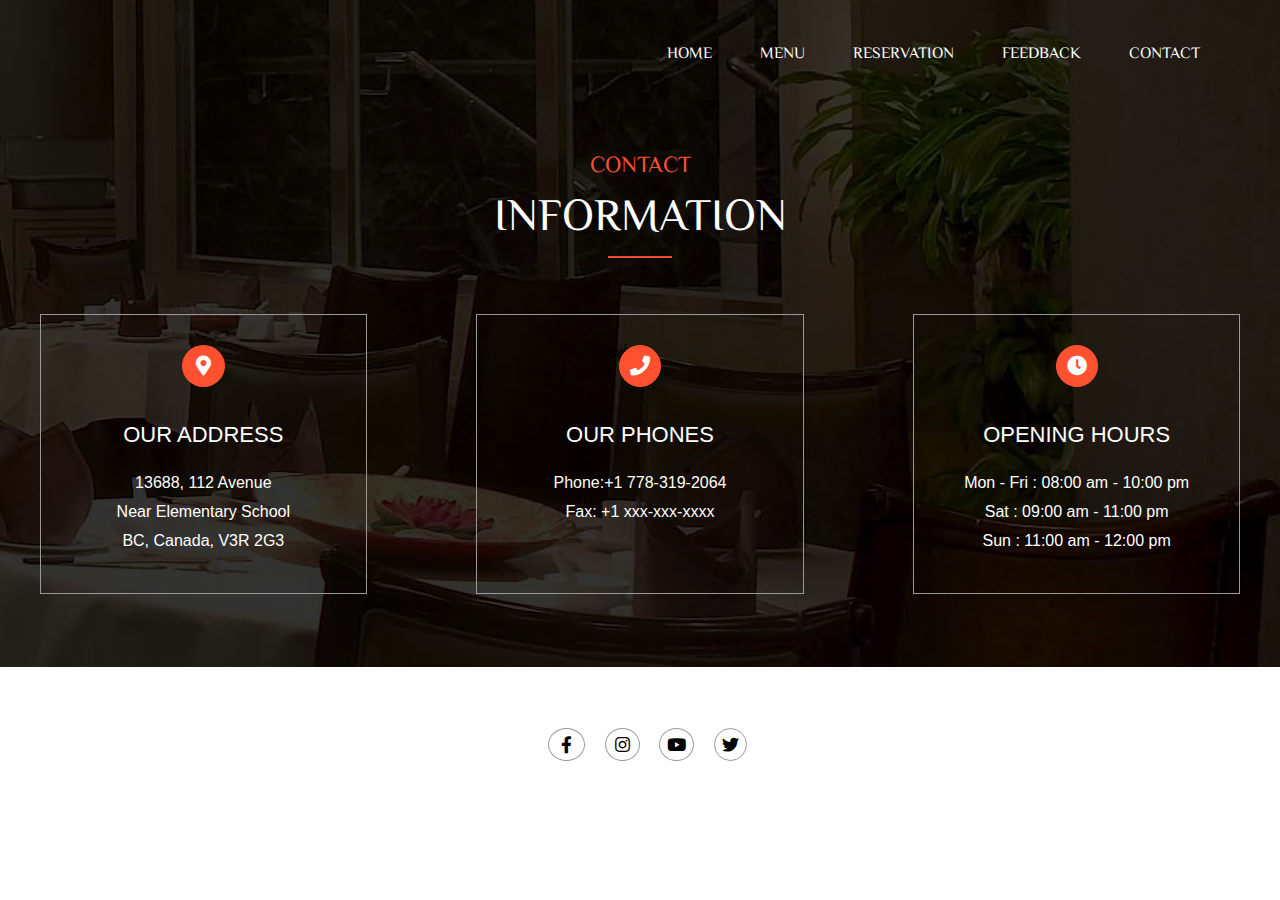
<file: contact.html>
<!DOCTYPE html>
<html>
<head>
	<meta charset="utf-8">
	<meta name="viewport" width="device-width, initial-scale=1.0">
	<title>The Authentic Punjabi Dhaba</title>
	<link rel="icon" href="img/favicon.png" type="image/x-icon"/>
	<link href="https://fonts.googleapis.com/css?family=ZCOOL+XiaoWei" rel="stylesheet">
	<link rel="stylesheet" href="https://use.fontawesome.com/releases/v5.6.1/css/all.css">
	<link rel="stylesheet" href="https://cdn.jsdelivr.net/npm/bootstrap@4.0.0/dist/css/bootstrap.min.css" integrity="sha384-Gn5384xqQ1aoWXA+058RXPxPg6fy4IWvTNh0E263XmFcJlSAwiGgFAW/dAiS6JXm" crossorigin="anonymous">
	<link rel="stylesheet" type="text/css" href="css/contact.css">
	<link rel="stylesheet" type="text/css" href="css/animate.css">
</head>
<body>
	<div class="container-fluid">
		<div class="col-md-12 contact">
			<nav>
				<div class="row">
					<div class="col-md-12 list">
						<ul>
							<li><a href="index.html">HOME</a></li>
							<li><a href="menu.html">MENU</a></li>
							<li><a href="reservation.html">RESERVATION</a></li>
							<li><a href="feedback.html">FEEDBACK</a></li>
							<li><a href="contact.html">CONTACT</a></li>
						</ul>
					</div>
				</div>
			</nav>
		 	<div class="main-part">
		 		<h3 class="text-center">CONTACT</h3>
			 	<h1 class="text-center">INFORMATION</h1>
			 	<hr>
			 	<div class="row">
			 		<div class="col-md-3 mx-auto text-center box1 wow animated fadeInUp">
			 			<i class="fas fa-map-marker-alt"></i>
			 			<h2>OUR ADDRESS</h2>
			 			<p>13688, 112 Avenue</p>
			 			<p>Near Elementary School</p>
			 			<p>BC, Canada, V3R 2G3</p>
			 		</div>
			 		<div class="col-md-3 mx-auto text-center box2 wow animated fadeInUp" style="animation-delay: 0.3s;">
			 			<i class="fas fa-phone"></i>
			 			<h2>OUR PHONES</h2>
			 			<p>Phone:+1 778-319-2064</p>
			 			<p>Fax: +1 xxx-xxx-xxxx</p>
			 		</div>
			 		<div class="col-md-3 mx-auto text-center box3 wow animated fadeInUp" style="animation-delay: 0.6s;">
			 			<i class="fas fa-clock"></i>
			 			<h2>OPENING HOURS</h2>
			 			<p>Mon - Fri : 08:00 am - 10:00 pm</p>
	    				<p>Sat : 09:00 am - 11:00 pm</p>
	    				<p>Sun : 11:00 am - 12:00 pm</p>
			 		</div>
			 	</div>
		 	</div>
		</div>
		<div class="col-md-12 footer">
    		<div class="row">
    			<div class="col-md-6 mx-auto text-center middle-part">
    				<a href="#"><i class="fab fa-facebook-f"></i></a>
    				<a href="#"><i class="fab fa-instagram"></i></a>
    				<a href="#"><i class="fab fa-youtube"></i></a>
    				<a href="#"><i class="fab fa-twitter"></i></a>
    			</div>
    		</div>
    	</div>
	</div>
</body>
</html>
</file>
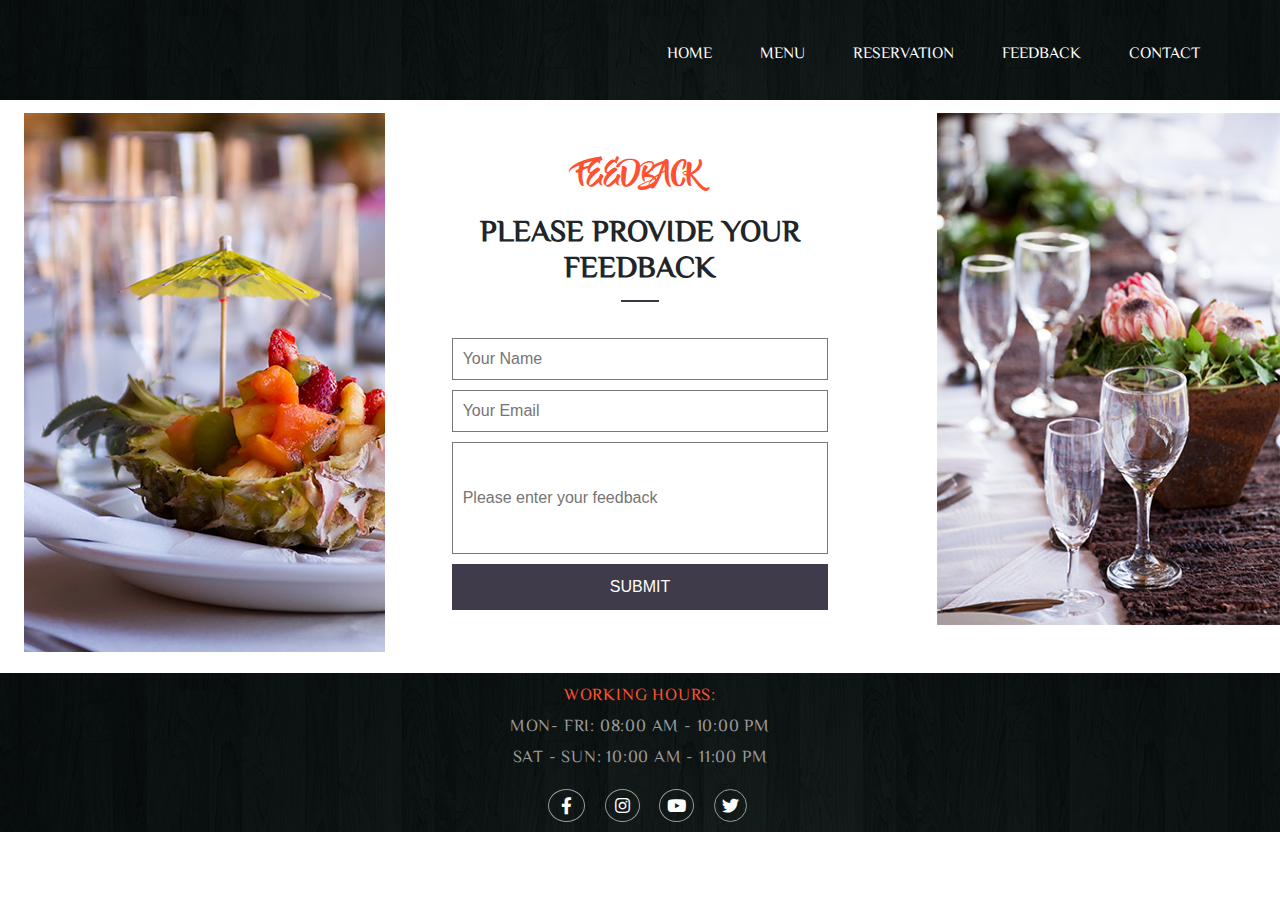
<file: feedback.html>
<!DOCTYPE html>
<html>

<head>
    <meta charset="utf-8">
    <meta name="viewport" width="device-width, initial-scale=1.0">
    <title>The Authentic Punjabi Dhaba</title>
    <link rel="icon" href="img/favicon.png" type="image/x-icon" />
    <link href="https://fonts.googleapis.com/css?family=ZCOOL+XiaoWei" rel="stylesheet">
    <link rel="stylesheet" href="https://use.fontawesome.com/releases/v5.6.1/css/all.css">
    <link rel="stylesheet" href="https://cdn.jsdelivr.net/npm/bootstrap@4.0.0/dist/css/bootstrap.min.css"
        integrity="sha384-Gn5384xqQ1aoWXA+058RXPxPg6fy4IWvTNh0E263XmFcJlSAwiGgFAW/dAiS6JXm" crossorigin="anonymous">
    <link rel="stylesheet" type="text/css" href="css/feedback.css">
    <link rel="stylesheet" type="text/css" href="css/animate.css">
</head>

<body>
    <div class="container-fluid">
    	<div class="col-md-12 feedbackwrapper">
            <nav>
				<div class="row">
					<div class="col-md-12 list">
						<ul>
							<li><a href="index.html">HOME</a></li>
							<li><a href="menu.html">MENU</a></li>
                            <li><a href="reservation.html">RESERVATION</a></li>
							<li><a href="feedback.html">FEEDBACK</a></li>
							<li><a href="contact.html">CONTACT</a></li>
						</ul>
					</div>
				</div>
			</nav>
    		<div class="row feedback">
    			<div class="col-md-4 img-left wow animated fadeInLeft">
    				<img src="img/r_left.jpg" alt="img" class="img-fluid">
    			</div>
    			<div class="col-md-4 booking text-center">
    				<h3>FEEDBACK</h3>
    				<h2>Please provide your FeedBack</h2>
    				<hr class="hr9">
    				<form method="POST" action="" role="form">
    					<input type="text" id="name" placeholder="Your Name">
    					<input type="email" id="email" placeholder="Your Email">
    					<input type="text" id="feedbackbox" placeholder="Please enter your feedback">
    					<button class="btn btn-danger">SUBMIT</button>
    				</form>
    			</div>
    			<div class="col-md-4 img-right wow animated fadeInRight">
    				<img src="img/r_right.jpg" alt="img" class="img-fluid">
    			</div>
    		</div>
    	</div>
        <div class="col-md-12 footer">
            <div class="row">
                <div class="col-md-6 mx-auto text-center upper-part">
                    <p class="change-color boxes">WORKING HOURS:</p>
                    <p>MON- FRI: 08:00 AM - 10:00 PM</p>
                    <p>SAT - SUN: 10:00 AM - 11:00 PM</p>
                </div>
            </div>
            <div class="row">
                <div class="col-md-6 mx-auto text-center middle-part">
                    <a href="#"><i class="fab fa-facebook-f"></i></a>
                    <a href="#"><i class="fab fa-instagram"></i></a>
                    <a href="#"><i class="fab fa-youtube"></i></a>
                    <a href="#"><i class="fab fa-twitter"></i></a>
                </div>
            </div>
        </div>
    </div>
</body>

</html>
</file>
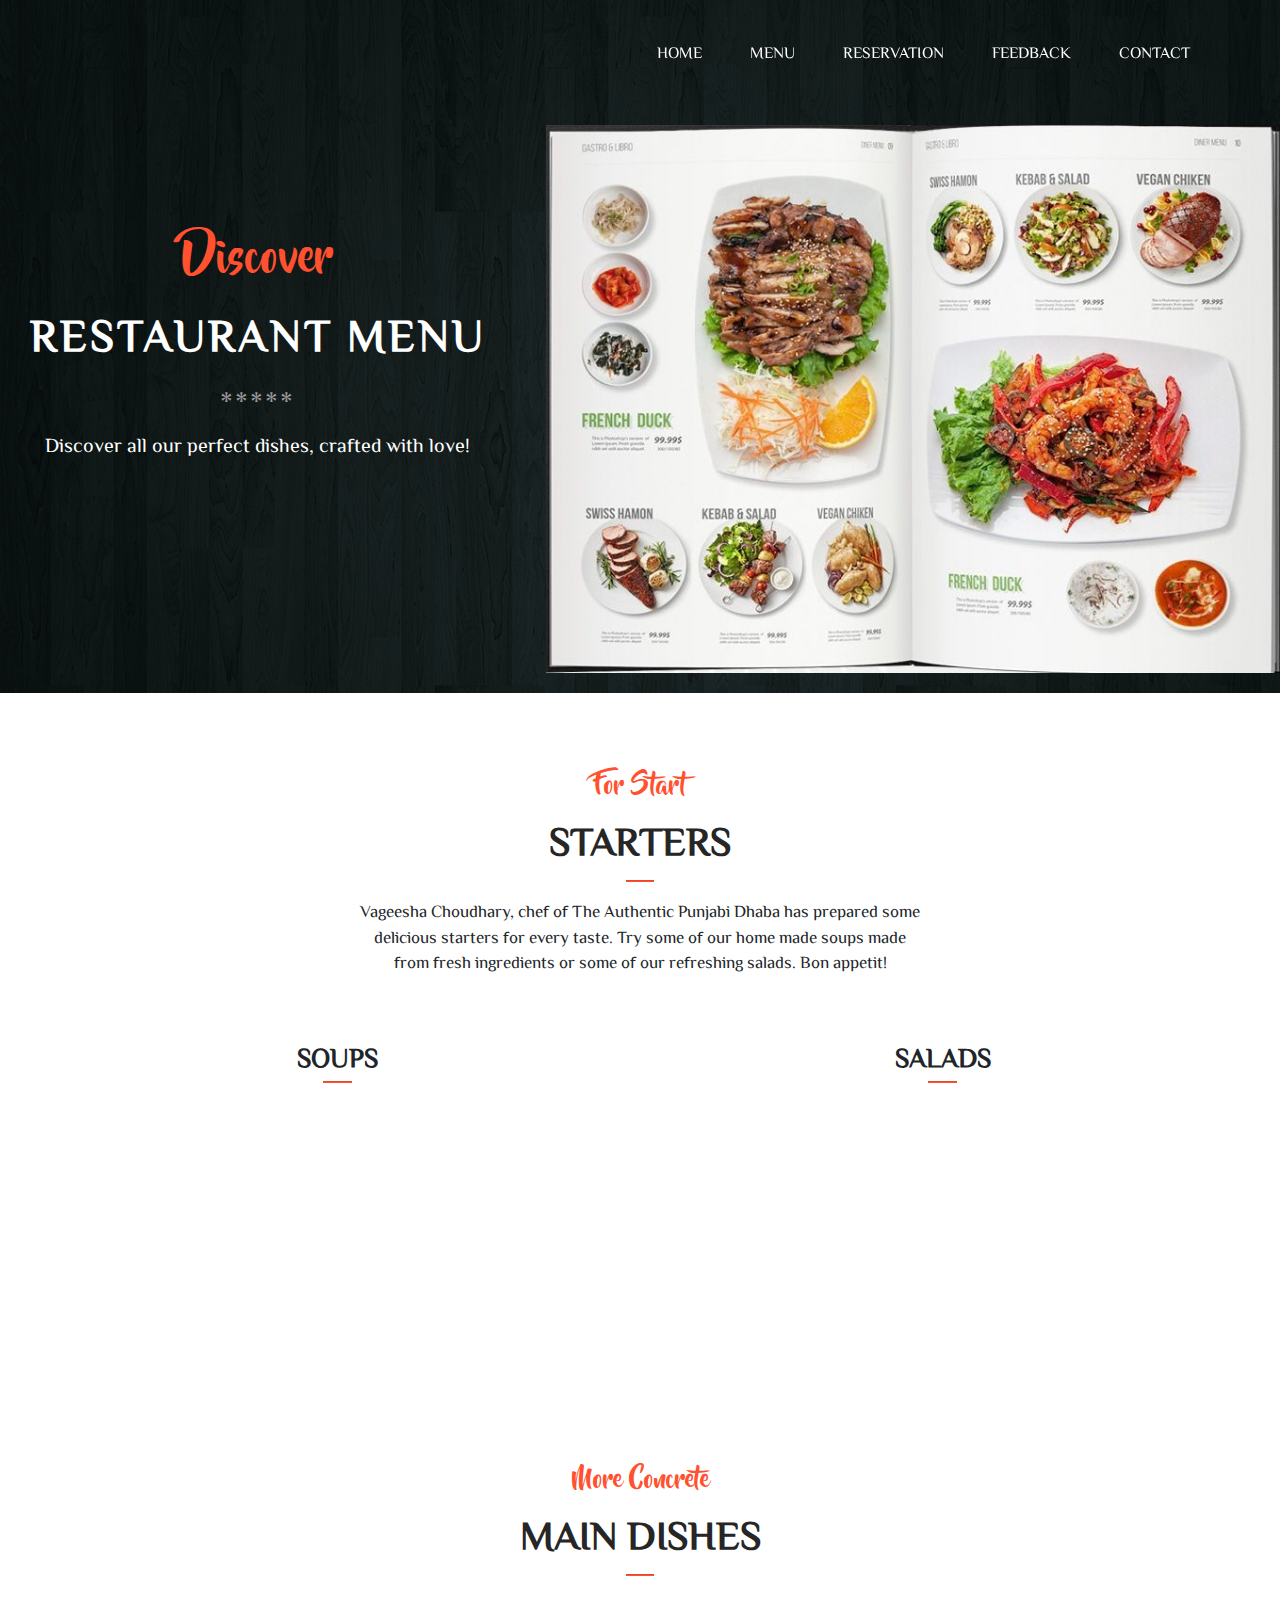
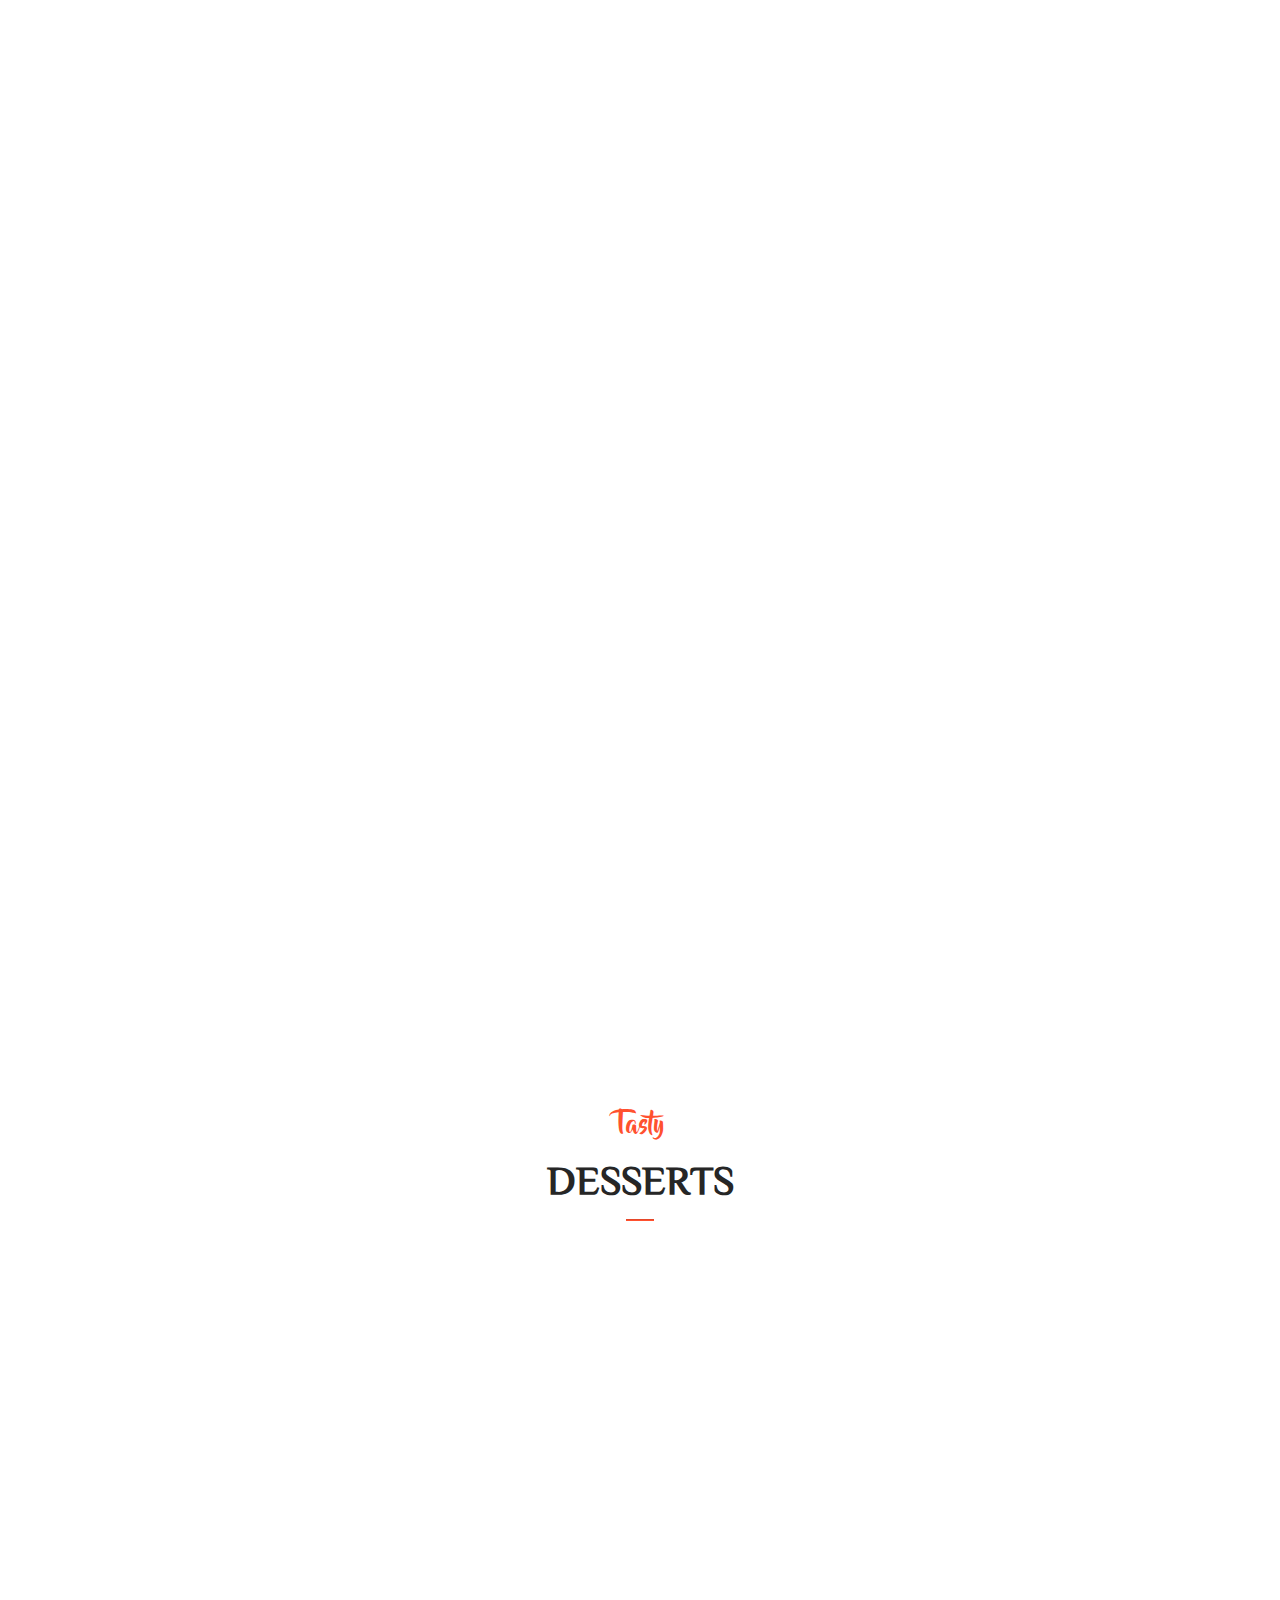
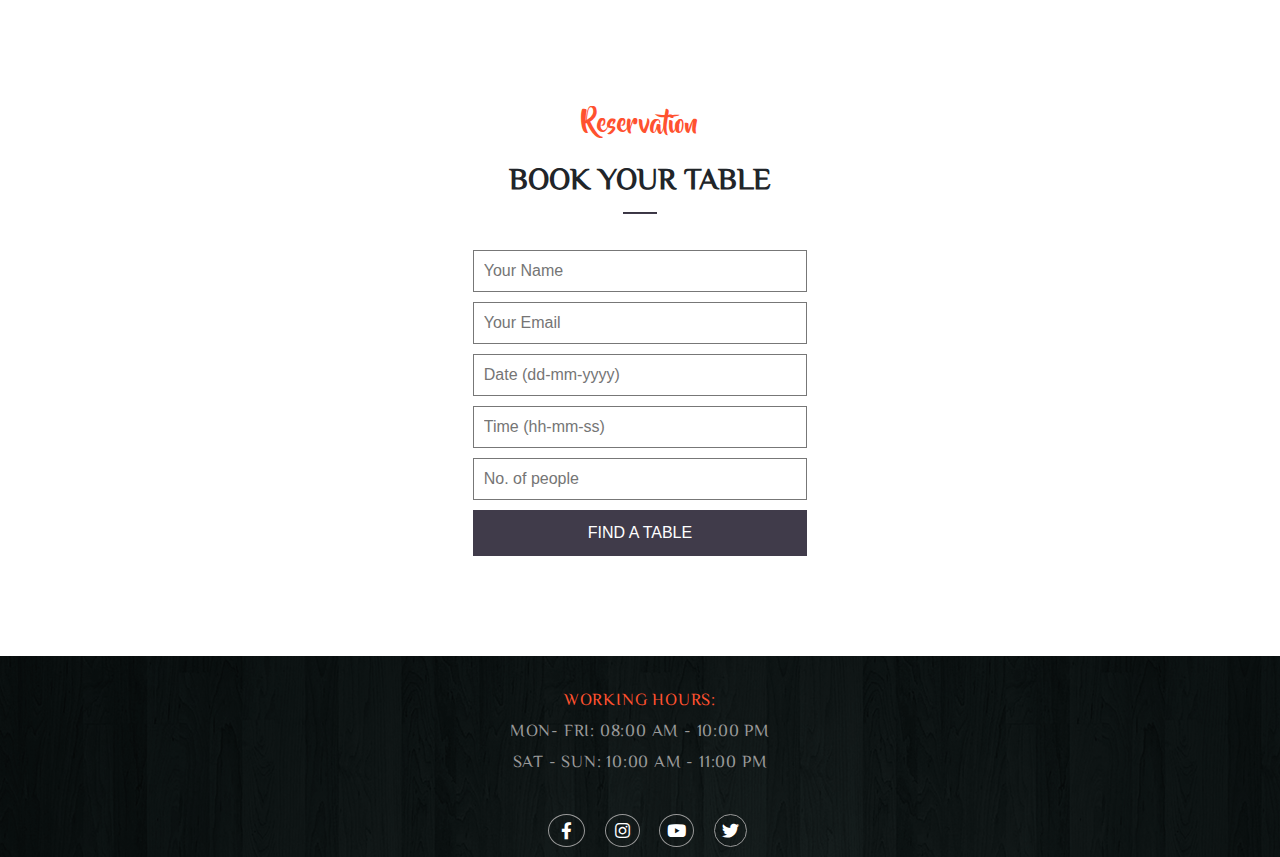
<file: menu.html>
<!DOCTYPE html>
<html>
<head>
	<meta charset="utf-8">
	<meta name="viewport" width="device-width, initial-scale=1.0">
	<title>The Authentic Punjabi Dhaba</title>
	<link rel="icon" href="img/favicon.png" type="image/x-icon"/>
	<link href="https://fonts.googleapis.com/css?family=ZCOOL+XiaoWei" rel="stylesheet">
	<link rel="stylesheet" href="https://use.fontawesome.com/releases/v5.6.1/css/all.css">
	<link rel="stylesheet" href="https://cdn.jsdelivr.net/npm/bootstrap@4.0.0/dist/css/bootstrap.min.css" integrity="sha384-Gn5384xqQ1aoWXA+058RXPxPg6fy4IWvTNh0E263XmFcJlSAwiGgFAW/dAiS6JXm" crossorigin="anonymous">
	<link rel="stylesheet" type="text/css" href="css/menu.css">
	<link rel="stylesheet" type="text/css" href="css/animate.css">
</head>
<body>
	<div class="container-fluid">
		<div class="col-md-12 background">
			<nav class="fixed-top">
				<div class="row">
					<div class="col-md-12 list">
						<ul>
							<li><a href="index.html">HOME</a></li>
							<li><a href="menu.html">MENU</a></li>
							<li><a href="reservation.html">RESERVATION</a></li>
							<li><a href="feedback.html">FEEDBACK</a></li>
							<li><a href="contact.html">CONTACT</a></li>
						</ul>
					</div>
				</div>
			</nav>
			<div class="row upper-part">
				<div class="col-md-5 text-center text-part">
					<h3>Discover</h3>
					<h1>Restaurant Menu</h1>
					<p class="star">*****</p>
					<p>Discover all our perfect dishes, crafted with love! </p>
				</div>
				<div class="col-md-7 wow animated fadeInRight img-part">
					<img src="img/menu-background1.jpg" alt="img" class="img-fluid" style="width: 100%; min-height: 100%;">
				</div>
			</div>
		</div>

		<div class="col-md-12 menu text-center">
			<div class="starter">
				<div class="col-md-6 mx-auto">
					<h3>For Start</h3>
					<h1>Starters</h1>
					<hr class="hr1">
					<p>
						Vageesha Choudhary, chef of The Authentic Punjabi Dhaba has prepared some delicious starters for every taste. Try some of our home made soups made from fresh ingredients or some of our refreshing salads. Bon appetit!
					</p>
				</div>

				<div class="row">
					<div class="col-md-6 soups">
						<h2>SOUPS</h2>
						<hr class="hr2">
						<div class="row">
							<div class="col-md-5 mx-auto soup-1 wow animated fadeInUp">
								<div class="soup-text">
									<h4>$ 15.00</h4>
									<h3>Tomato Soup</h3>
									<p>
										Tomatos, onion, carrot, celery, olive oil, tomato puree, sugar, vegetable soup
									</p>
								</div>
							</div>
							<div class="col-md-5 mx-auto soup-2 wow animated fadeInUp" style="animation-delay: 0.3s;">
								<div class="soup-text">
									<h4>$ 25.00</h4>
									<h3>Mushroom Soup</h3>
									<p>
										Mushrooms, olive oil, garlic, onion, sea salt, black pepper, persley, cheese
									</p>
								</div>
							</div>
						</div>
					</div>
					<div class="col-md-6 salads">
						<h2>SALADS</h2>
						<hr class="hr3">
						<div class="row">
							<div class="col-md-5 mx-auto salad-1 wow animated fadeInUp" style="animation-delay: 0.6s;">
								<div class="salad-text">
									<h4>$ 7.00</h4>
									<h3>Cracking cobb salad</h3>
									<p>
										Chicken thighs, pepper, olive oil, salt, pancetta, avocado, tomato, cheese, buttermilk
									</p>
								</div>
							</div>
							<div class="col-md-5 mx-auto salad-2 wow animated fadeInUp" style="animation-delay: 0.9s;">
								<div class="salad-text">
									<h4>$ 9.00</h4>
									<h3>Waldorf Salad</h3>
									<p>
										Grapes, lemon, olive oil, sea salt, black pepper, walnuts, yoghurt, celery
									</p>
								</div>
							</div>
						</div>
					</div>
				</div>
			</div>

			<div class="main-dish">
				<div class="col-md-6 mx-auto">
					<h3>More Concrete</h3>
					<h1>Main Dishes</h1>
					<hr class="hr4">
				</div>

				<div class="row">
					<div class="col-md-4 mx-auto box-1 wow animated fadeInUp">
						<div class="box-1-text">
							<h4>$ 20.00</h4>
							<h3>Grilled Chicken Kababs</h3>
							<p>
								Skinless chicken breast, black pepper, red pepper, passata, ginger, garlic
							</p>
						</div>
					</div>
					<div class="col-md-4 mx-auto box-2 wow animated fadeInUp" style="animation-delay: 0.3s;">
						<div class="box-2-text">
							<h4>$ 22.00</h4>
							<h3>Barbaque Beef</h3>
							<p>
								Short ribs, olive oil, caraway seeds, yoghurt, carrots, onions, white cabbage
							</p>
						</div>
					</div>
					<div class="col-md-4 mx-auto box-3 wow animated fadeInUp" style="animation-delay: 0.6s;">
						<div class="box-3-text">
							<h4>$ 25.00</h4>
							<h3>Southern Fried Chicken</h3>
							<p>
								Chicken thighs, chicken drumsticks, potatoes, ayenne pepper
							</p>
						</div>
					</div>
					<div class="col-md-4 mx-auto box-3 wow animated fadeInUp">
						<div class="box-3-text">
							<h4>$ 22.00</h4>
							<h3>Southern Fried Chicken</h3>
							<p>
								Chicken thighs, chicken drumsticks, potatoes, ayenne pepper
							</p>
						</div>
					</div>
					<div class="col-md-4 mx-auto box-1 wow animated fadeInUp" style="animation-delay: 0.3s;">
						<div class="box-1-text">
							<h4>$ 26.00</h4>
							<h3>Grilled Chicken Kababs</h3>
							<p>
								Skinless chicken breast, black pepper, red pepper, passata, ginger, garlic
							</p>
						</div>
					</div>
					<div class="col-md-4 mx-auto box-2 wow animated fadeInUp" style="animation-delay: 0.6s;">
						<div class="box-2-text">
							<h4>$ 30.00</h4>
							<h3>Barbaque Beef</h3>
							<p>
								Short ribs, olive oil, caraway seeds, yoghurt, carrots, onions, white cabbage
							</p>
						</div>
					</div>
				</div>
			</div>

			<div class="col-md-9 mx-auto dessert-top wow animated fadeIn">
				<img src="img/dessert-top.png" alt="img" class="img-fluid">
			</div>

			<div class="desserts">
				<div class="col-md-6 mx-auto">
					<h3>Tasty</h3>
					<h1>Desserts</h1>
					<hr class="hr5">
				</div>
				<div class="row">
					<div class="col-md-4 mx-auto dessert-1 wow animated fadeInUp">
						<div class="dessert-1-text">
							<h4>$ 18.00</h4>
							<h3>Tangerine and Vanilla Cup</h3>
							<p>
								Tangerine, vanilla sticks, milk, brown sugar, double cream
							</p>
						</div>
					</div>
					<div class="col-md-4 mx-auto dessert-2 wow animated fadeInUp" style="animation-delay: 0.3s;">
						<div class="dessert-2-text">
							<h4>$ 45.00</h4>
							<h3>Panna Cotta</h3>
							<p>
								Milk, powdered gelatin, whipping cream, honey, sugar, salt, fresh berries
							</p>
						</div>
					</div>
					<div class="col-md-4 mx-auto dessert-3 wow animated fadeInUp" style="animation-delay: 0.6s;">
						<div class="dessert-3-text">
							<h4>$ 8.00</h4>
							<h3>Delicy Rasgullah</h3>
							<p>
								Strawberry, golden syrup, brown sugar, cream cheese, cinnamon
							</p>
						</div>
					</div>
				</div>
			</div>
		</div>

		<div class="col-md-11 mx-auto reservation">
    		<div class="row">
    			<div class="col-md-4 img-left wow animated fadeInLeft">
    				<img src="img/r_left.jpg" alt="img" class="img-fluid">
    			</div>
    			<div class="col-md-4 booking text-center">
    				<h3>Reservation</h3>
    				<h2>Book your table</h2>
    				<hr class="hr9">
    				<form method="POST" action="" role="form">
    					<input type="text" name="name" placeholder="Your Name">
    					<input type="email" name="email" placeholder="Your Email">
    					<input type="text" name="date" placeholder="Date (dd-mm-yyyy)">
    					<input type="text" name="time" placeholder="Time (hh-mm-ss)">
    					<input type="number" name="people" placeholder="No. of people">
    					<button class="btn btn-danger">FIND A TABLE</button>
    				</form>
    			</div>
    			<div class="col-md-4 img-right wow animated fadeInRight">
    				<img src="img/r_right.jpg" alt="img" class="img-fluid">
    			</div>
    		</div>
    	</div>

    	<div class="col-md-12 footer">
    		<div class="row">
    			<div class="col-md-6 mx-auto text-center upper-part">
    				<p class="change-color">WORKING HOURS:</p>
    				<p>MON- FRI: 08:00 AM - 10:00 PM</p>
    				<p>SAT - SUN: 10:00 AM - 11:00 PM</p>
    			</div>
    		</div>
    		<div class="row">
    			<div class="col-md-6 mx-auto text-center middle-part">
    				<a href="#"><i class="fab fa-facebook-f"></i></a>
    				<a href="#"><i class="fab fa-instagram"></i></a>
    				<a href="#"><i class="fab fa-youtube"></i></a>
    				<a href="#"><i class="fab fa-twitter"></i></a>
    			</div>
    		</div>
    	</div>
	</div>

	<script src="https://code.jquery.com/jquery-3.3.1.min.js"></script>
	<script src="js/wow.min.js" type="text/javascript"></script>
	<script type="text/javascript">
	 	new WOW().init();
	</script>
	<script type="text/javascript">
		$(window).on('scroll', function(){
			if($(window).scrollTop()){
				$('nav').addClass('black');
			}
			else{
				$('nav').removeClass('black');
			}
		})
	</script>
</body>
</html>
</file>
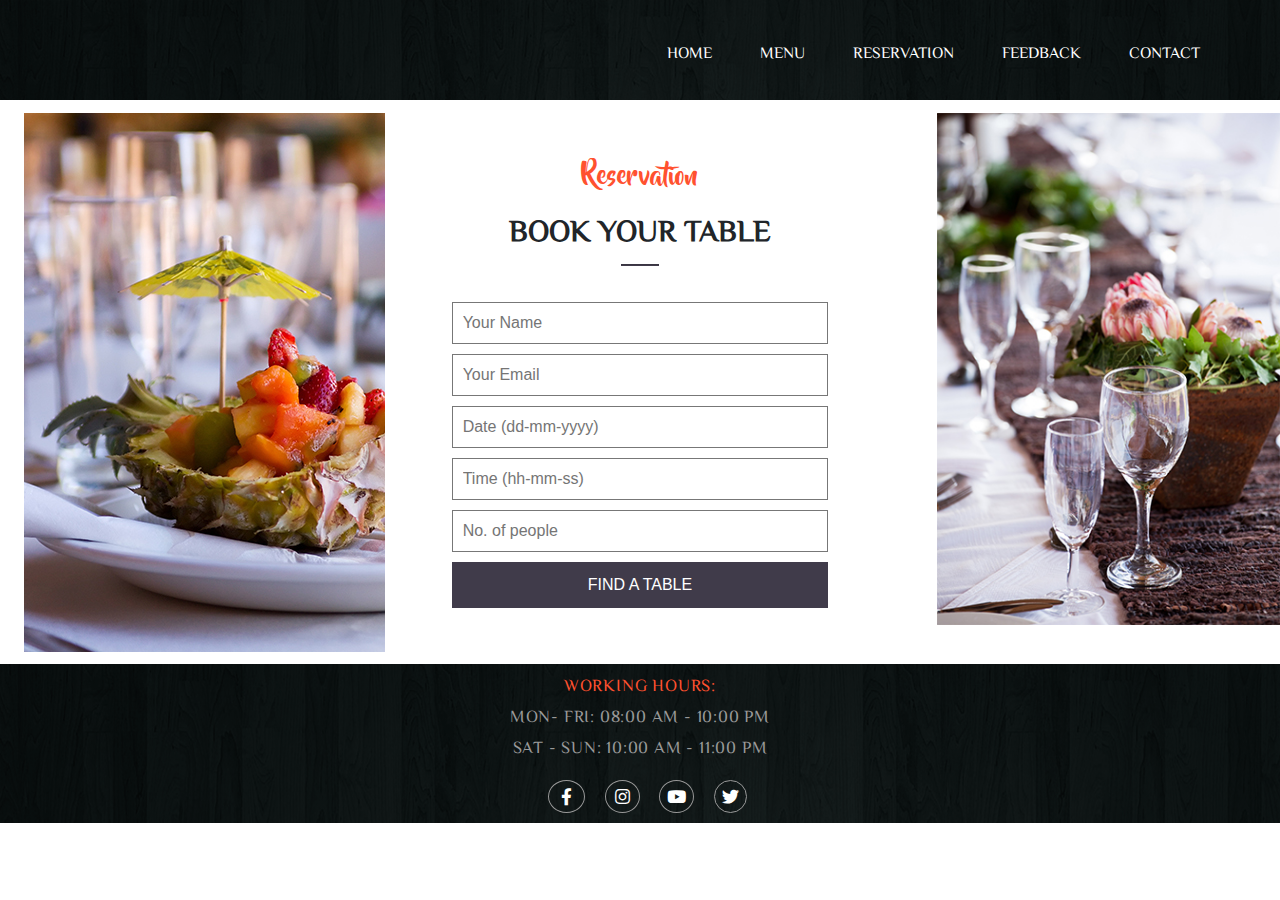
<file: reservation.html>
<!DOCTYPE html>
<html>

<head>
    <meta charset="utf-8">
    <meta name="viewport" width="device-width, initial-scale=1.0">
    <title>The Authentic Punjabi Dhaba</title>
    <link rel="icon" href="img/favicon.png" type="image/x-icon" />
    <link href="https://fonts.googleapis.com/css?family=ZCOOL+XiaoWei" rel="stylesheet">
    <link rel="stylesheet" href="https://use.fontawesome.com/releases/v5.6.1/css/all.css">
    <link rel="stylesheet" href="https://cdn.jsdelivr.net/npm/bootstrap@4.0.0/dist/css/bootstrap.min.css"
        integrity="sha384-Gn5384xqQ1aoWXA+058RXPxPg6fy4IWvTNh0E263XmFcJlSAwiGgFAW/dAiS6JXm" crossorigin="anonymous">
    <link rel="stylesheet" type="text/css" href="css/reservation.css">
    <link rel="stylesheet" type="text/css" href="css/animate.css">
</head>

<body>
    <div class="container-fluid">
    	<div class="col-md-12 reservationwrapper">
            <nav>
				<div class="row">
					<div class="col-md-12 list">
						<ul>
							<li><a href="index.html">HOME</a></li>
							<li><a href="menu.html">MENU</a></li>
                            <li><a href="reservation.html">RESERVATION</a></li>
							<li><a href="feedback.html">FEEDBACK</a></li>
							<li><a href="contact.html">CONTACT</a></li>
						</ul>
					</div>
				</div>
			</nav>
    		<div class="row reservation">
    			<div class="col-md-4 img-left wow animated fadeInLeft">
    				<img src="img/r_left.jpg" alt="img" class="img-fluid">
    			</div>
    			<div class="col-md-4 booking text-center">
    				<h3>Reservation</h3>
    				<h2>Book your table</h2>
    				<hr class="hr9">
    				<form method="POST" action="" role="form">
    					<input type="text" id="name" placeholder="Your Name">
    					<input type="email" id="email" placeholder="Your Email">
    					<input type="text" name="date" placeholder="Date (dd-mm-yyyy)">
    					<input type="text" name="time" placeholder="Time (hh-mm-ss)">
    					<input type="number" name="people" placeholder="No. of people">
    					<button class="btn btn-danger">FIND A TABLE</button>
    				</form>
    			</div>
    			<div class="col-md-4 img-right wow animated fadeInRight">
    				<img src="img/r_right.jpg" alt="img" class="img-fluid">
    			</div>
    		</div>
    	</div>
        <div class="col-md-12 footer">
            <div class="row">
                <div class="col-md-6 mx-auto text-center upper-part">
                    <p class="change-color boxes">WORKING HOURS:</p>
                    <p>MON- FRI: 08:00 AM - 10:00 PM</p>
                    <p>SAT - SUN: 10:00 AM - 11:00 PM</p>
                </div>
            </div>
            <div class="row">
                <div class="col-md-6 mx-auto text-center middle-part">
                    <a href="#"><i class="fab fa-facebook-f"></i></a>
                    <a href="#"><i class="fab fa-instagram"></i></a>
                    <a href="#"><i class="fab fa-youtube"></i></a>
                    <a href="#"><i class="fab fa-twitter"></i></a>
                </div>
            </div>
        </div>
    </div>
</body>

</html>
</file>
<file: css/contact.css>
* {
	box-sizing: border-box;
}

body,
html {
	margin: 0;
	padding: 0;
	overflow-x: hidden !important;
}

@font-face {
	font-family: 'Beyond';
	src: url('../fonts/beyond_the_mountains.otf') format('truetype'),
		url('../fonts/beyond_the_mountains.ttf') format('opentype');
}

.container-fluid {
	padding: 0;
}

.contact {
	width: 100%;
	height: auto;
	color: #fff;
	background: linear-gradient(rgba(0, 0, 0, 0.8), rgba(0, 0, 0, 0.8)), url(../img/slider2.jpg) 100%;
	background-attachment: fixed;
	padding: 0;
}

nav {
	width: 100%;
	height: 100px;
	font-family: 'ZCOOL XiaoWei', Arial, sans-serif;
}

nav .brand img {
	width: 190px;
	padding-left: 50px;
}

nav .list ul {
	list-style: none;
	float: right;
}

nav .list ul li {
	display: inline-block;
	padding: 40px 0 0 40px;
}

nav .list ul li:nth-child(5) {
	padding-right: 80px;
}

nav .list ul li a {
	color: #fff;
	text-decoration: none;
	transition: 0.4s;
	padding-left: 4px;
}

nav .list ul li a:hover {
	color: #ff512f;
	border-left: 2px solid #ff512f;
}

.contact h3 {
	font-size: 23px;
	font-family: 'ZCOOL XiaoWei', Arial, sans-serif;
	color: #ff512f;
	padding-top: 50px;
}

.contact h1 {
	font-size: 45px;
	font-family: 'ZCOOL XiaoWei', Arial, sans-serif;
	color: #fff;
}

.contact hr {
	width: 5%;
	height: 1px;
	background-color: #ff512f;
}

.box1,
.box2,
.box3 {
	border: 1px solid #999;
	padding: 30px 40px;
	margin-top: 40px;
	transition: 0.5s;
	margin-bottom: 73px;
}

.box1 i,
.box2 i,
.box3 i {
	font-size: 20px;
	border: 1px solid #ff512f;
	border-radius: 50%;
	padding: 10px;
	background-color: #ff512f;
	transition: 0.5s;
}

.box1 i {
	padding: 10px 13px;
}

.box1 h2,
.box2 h2,
.box3 h2 {
	font-size: 22px;
	padding-top: 35px;
	transition: 0.5s;
}

.box1 p,
.box2 p,
.box3 p {
	font-size: 16px;
	line-height: 13px;
}

.box1 p:nth-child(3),
.box2 p:nth-child(3),
.box3 p:nth-child(3) {
	padding-top: 20px;
}

.box1:hover,
.box2:hover,
.box3:hover {
	border-color: #ff512f;
}

.box1:hover>.fas,
.box2:hover>.fas,
.box3:hover>.fas {
	border-color: #fff;
	background-color: #fff;
	color: #ff512f;
}

.box1:hover>h2,
.box2:hover>h2,
.box3:hover>h2 {
	color: #ff512f;
}
.footer {
	padding-top: 4%;
}

.footer .upper-part img {
	width: 250px;
}

.footer .upper-part p {
	font-size: 17px;
	font-weight: 500;
	line-height: 15px;
	letter-spacing: 0.8px;
	font-family: 'ZCOOL XiaoWei', sans-serif;
}

.footer .upper-part p.change-color {
	color: #ff512f;
}

.footer .middle-part {
	padding: 10px 0;
}

.footer .middle-part a i {
	font-size: 17px;
	border: 1px solid #999;
	padding: 7px;
	border-radius: 50%;
	margin-left: 15px;
	color: black;
	transition: 0.3s;
}

.footer .middle-part .fa-facebook-f {
	padding: 7px 12px;
}

.footer .middle-part .fa-instagram {
	padding: 7px 9px;
}

.footer .middle-part a i:hover {
	color: #ff512f;
	border-color: #ff512f;
}

.footer .hr10 {
	width: 100%;
	height: 0.4px;
	background-color: #999;
}

.footer .copyright p {
	font-size: 16px;
	padding: 10px 15px;
}

.footer .bottom-list ul {
	list-style: none;
	padding: 10px 15px;
	float: right;
}

.footer .bottom-list ul li {
	display: inline-block;
	padding-left: 25px;
}

.footer .bottom-list ul li:nth-child(5) {
	padding-right: 50px;
}

.footer .bottom-list ul li a {
	color: #999;
	text-transform: uppercase;
	text-decoration: none;
	transition: 0.5s;
}

.footer .bottom-list ul li a:hover {
	color: #ff512f;
}
</file>
<file: css/feedback.css>
* {
	box-sizing: border-box;
}

body,
html {
	margin: 0;
	padding: 0;
	overflow-x: hidden !important;
}

@font-face {
	font-family: 'Beyond';
	src: url('../fonts/beyond_the_mountains.otf') format('truetype'),
		url('../fonts/beyond_the_mountains.ttf') format('opentype');
}

.container-fluid {
	padding: 0;
}

nav {
	width: 100%;
	height: 100px;
	font-family: 'ZCOOL XiaoWei', Arial, sans-serif;
    background: linear-gradient(rgba(0, 0, 0, 0.6), rgba(0, 0, 0, 0.6)), url(../img/background.jpg);
	color: #999;
}

nav .brand img {
	width: 190px;
	padding-left: 50px;
}

nav .list ul {
	list-style: none;
	float: right;
}

nav .list ul li {
	display: inline-block;
	padding: 40px 0 0 40px;
}

nav .list ul li:nth-child(5) {
	padding-right: 80px;
}

nav .list ul li a {
	color: #fff;
	text-decoration: none;
	transition: 0.4s;
	padding-left: 4px;
}

nav .list ul li a:hover {
	color: #ff512f;
	border-left: 2px solid #ff512f;
}

.feedbackwrapper {
	padding: 0px;
}

.feedback {
    padding-top: 1%;
}

.booking {
	padding: 50px 30px;
}

.booking h3 {
	font-size: 26px;
	font-family: 'Beyond', sans-serif;
	color: #ff512f;
}

.booking h2 {
	font-size: 30px;
	font-weight: 600;
	padding-top: 10px;
	font-family: 'ZCOOL XiaoWei', sans-serif;
	text-transform: uppercase;
}

.booking .hr9 {
	width: 10%;
	height: 1px;
	background-color: #403b4a;
}

.booking input {
	width: 100%;
	padding: 8px 10px;
	margin-bottom: 10px;
	border: 1px solid #777;
	outline: none;
}

.booking input:nth-child(1) {
	margin-top: 20px;
}

.booking input::placeholder {
	font-size: 16px;
	font-family: 'Montserrat-UltraLight', sans-serif;
}

.booking button {
	width: 100%;
	background-color: #403b4a !important;
	border-color: #403b4a !important;
	padding: 10px 0;
	border-radius: 0;
	transition: 0.5s;
}

.booking button:hover {
	cursor: pointer;
	background-color: #ff512f !important;
	border-color: #ff512f !important;
}

.img-right {
    padding-left: 6%;

}

.img-left {
    padding-left: 3%;

}

.footer {
	background: linear-gradient(rgba(0, 0, 0, 0.6), rgba(0, 0, 0, 0.6)), url(../img/background.jpg);
	color: #999;
    padding-top: 1%;
    margin-top: 1%;
}

.footer .upper-part img {
	width: 250px;
}

.footer .upper-part p {
	font-size: 17px;
	font-weight: 500;
	line-height: 15px;
	letter-spacing: 0.8px;
	font-family: 'ZCOOL XiaoWei', sans-serif;
}

.footer .upper-part p.change-color {
	color: #ff512f;
}

.footer .middle-part {
	padding: 10px 0;
}

.footer .middle-part a i {
	font-size: 17px;
	border: 1px solid #999;
	padding: 7px;
	border-radius: 50%;
	margin-left: 15px;
	color: #fff;
	transition: 0.3s;
}

.footer .middle-part .fa-facebook-f {
	padding: 7px 12px;
}

.footer .middle-part .fa-instagram {
	padding: 7px 9px;
}

.footer .middle-part a i:hover {
	color: #ff512f;
	border-color: #ff512f;
}

.footer .hr10 {
	width: 100%;
	height: 0.4px;
	background-color: #999;
}

.footer .copyright p {
	font-size: 16px;
	padding: 10px 15px;
}

.footer .bottom-list ul {
	list-style: none;
	padding: 10px 15px;
	float: right;
}

.footer .bottom-list ul li {
	display: inline-block;
	padding-left: 25px;
}

.footer .bottom-list ul li:nth-child(5) {
	padding-right: 50px;
}

.footer .bottom-list ul li a {
	color: #999;
	text-transform: uppercase;
	text-decoration: none;
	transition: 0.5s;
}

.footer .bottom-list ul li a:hover {
	color: #ff512f;
}

#feedbackbox {
    height: 7em;
}
</file>
<file: css/menu.css>
* {
	box-sizing: border-box;
}

body,
html {
	margin: 0;
	padding: 0;
	overflow-x: hidden !important;
}

@font-face {
	font-family: 'Beyond';
	src: url('../fonts/beyond_the_mountains.otf') format('truetype'),
		url('../fonts/beyond_the_mountains.ttf') format('opentype');
}

.container-fluid {
	padding: 0;
}

.background {
	width: 100%;
	height: auto;
	background: linear-gradient(rgba(0, 0, 0, 0.5), rgba(0, 0, 0, 0.5)), url(../img/background.jpg);
	background-attachment: fixed;
	padding: 0;
}

nav {
	width: 100%;
	height: auto;
	font-family: 'ZCOOL XiaoWei', Arial, sans-serif;
}

nav .brand img {
	width: 190px;
	padding-left: 50px;
	transition: 0.5s;
}

nav .list ul {
	list-style: none;
	float: right;
}

nav .list ul li {
	display: inline-block;
	padding: 40px 0 0 40px;
	transition: 0.5s;
}

nav .list ul li:nth-child(5) {
	padding-right: 90px;
}

nav .list ul li a {
	color: #fff;
	text-decoration: none;
	transition: 0.4s;
	padding-left: 4px;
}

nav .list ul li a:hover {
	color: #ff512f;
	border-left: 2px solid #ff512f;
}

nav.black {
	background-color: rgba(0, 0, 0, 0.8);
	height: 80px;
}

nav.black .brand img {
	width: 140px;
}

nav.black .list ul li {
	padding-top: 30px;
}

.upper-part {
	padding-top: 5px;
	padding-bottom: 20px;
}

.text-part {
	padding-top: 230px;
	font-family: 'ZCOOL XiaoWei', Arial, sans-serif;
}

.text-part h3 {
	font-size: 45px;
	font-family: 'Beyond', sans-serif;
	color: #ff512f;
}

.text-part h1 {
	font-size: 45px;
	text-transform: uppercase;
	padding-top: 10px;
	letter-spacing: 3px;
	font-weight: 600;
	color: #fff;
}

.text-part a {
	font-size: 16px;
	color: #fff;
	border: 1px solid #ff512f;
	padding: 13px 18px;
	text-decoration: none;
	text-transform: uppercase;
	letter-spacing: 1px;
	background-color: #ff512f;
	transition: 0.5s;
}

.text-part a:hover {
	background-color: #262626;
	border-color: #262626;
}

.text-part p.star {
	padding: 10px 0 5px 0;
	color: #999;
	letter-spacing: 2px;
	font-size: 30px;
}

.text-part p {
	color: #fff;
	font-size: 20px;
	margin: 0;
}

.img-part {
	padding-top: 120px;
}

.menu {
	padding: 80px 50px 50px 50px;
	font-family: 'ZCOOL XiaoWei', Arial, sans-serif;
}

.starter h3 {
	font-size: 25px;
	color: #ff512f;
	font-family: 'Beyond', sans-serif;
}

.starter h1 {
	font-size: 40px;
	text-transform: uppercase;
	font-weight: 600;
	padding-top: 5px;
	color: #262626;
}

.starter .hr1 {
	width: 5%;
	height: 1px;
	background-color: #ff512f;
}

.starter p {
	font-size: 17px;
}

.soups {
	padding-top: 50px;
}

.soups h2 {
	font-size: 27px;
	font-weight: 600;
}

.soups .hr2 {
	width: 5%;
	height: 1px;
	background-color: #ff512f;
	margin-top: 0;
}

.soup-1 {
	margin-top: 35px;
	padding: 25px 15px 10px 20px;
	color: #fff;
	background: url(../img/tomato-soup.jpg);
	background-size: cover;
	transition: 0.5s;
}

.soup-2 {
	margin-top: 35px;
	padding: 25px 15px 10px 20px;
	color: #fff;
	background: url(../img/mushroom-soup.jpg);
	background-size: cover;
	transition: 0.5s;
}

.soup-1 .soup-text,
.soup-2 .soup-text {
	opacity: 0;
	transition: 0.5s;
}

.soup-1:hover {
	background: linear-gradient(rgba(0, 0, 0, 0.8), rgba(0, 0, 0, 0.8)), url(../img/tomato-soup.jpg) 50%;
}

.soup-2:hover {
	background: linear-gradient(rgba(0, 0, 0, 0.8), rgba(0, 0, 0, 0.8)), url(../img/mushroom-soup.jpg) 50%;
}

.soup-1:hover>.soup-text,
.soup-2:hover>.soup-text {
	opacity: 1;
}

.salads {
	padding-top: 50px;
}

.salads h2 {
	font-size: 27px;
	font-weight: 600;
}

.salads .hr3 {
	width: 5%;
	height: 1px;
	background-color: #ff512f;
	margin-top: 0;
}

.salad-1 {
	margin-top: 35px;
	padding: 25px 15px 10px 20px;
	color: #fff;
	background: url(../img/Cobb-Salad.jpg);
	background-size: cover;
	transition: 0.5s;
}

.salad-2 {
	margin-top: 35px;
	padding: 25px 15px 10px 20px;
	color: #fff;
	background: url(../img/waldorf-salad.jpg);
	background-size: cover;
	transition: 0.5s;
}

.salad-1 .salad-text,
.salad-2 .salad-text {
	opacity: 0;
	transition: 0.5s;
}

.salad-1:hover {
	background: linear-gradient(rgba(0, 0, 0, 0.8), rgba(0, 0, 0, 0.8)), url(../img/Cobb-Salad.jpg) 50%;
}

.salad-2:hover {
	background: linear-gradient(rgba(0, 0, 0, 0.8), rgba(0, 0, 0, 0.8)), url(../img/waldorf-salad.jpg) 50%;
}

.salad-1:hover>.salad-text,
.salad-2:hover>.salad-text {
	opacity: 1;
}

.main-dish {
	padding: 130px 0 30px 0;
}

.main-dish h3 {
	font-size: 25px;
	color: #ff512f;
	font-family: 'Beyond', sans-serif;
}

.main-dish h1 {
	font-size: 40px;
	text-transform: uppercase;
	font-weight: 600;
	padding-top: 5px;
	color: #262626;
}

.main-dish .hr4 {
	width: 5%;
	height: 1px;
	background-color: #ff512f;
}

.main-dish .col-md-4 {
	flex: 0 0 30%;
	max-width: 30%;
}

.box-1 {
	margin-top: 35px;
	padding: 80px 30px;
	color: #fff;
	background: url(../img/Grilled-Chicken-Kabobs.jpg);
	background-size: cover;
	transition: 0.5s;
}

.box-2 {
	margin-top: 35px;
	padding: 80px 30px;
	color: #fff;
	background: url(../img/bbq.jpg);
	background-size: cover;
	transition: 0.5s;
}

.box-3 {
	margin-top: 35px;
	padding: 80px 30px;
	color: #fff;
	background: url(../img/fried-chicken.jpeg);
	background-size: cover;
	transition: 0.5s;
}

.box-1 .box-1-text,
.box-2 .box-2-text,
.box-3 .box-3-text {
	opacity: 0;
	transition: 0.5s;
}

.box-1:hover {
	background: linear-gradient(rgba(0, 0, 0, 0.8), rgba(0, 0, 0, 0.8)), url(../img/Grilled-Chicken-Kabobs.jpg) 50%;
}

.box-2:hover {
	background: linear-gradient(rgba(0, 0, 0, 0.8), rgba(0, 0, 0, 0.8)), url(../img/bbq.jpg) 50%;
}

.box-3:hover {
	background: linear-gradient(rgba(0, 0, 0, 0.8), rgba(0, 0, 0, 0.8)), url(../img/fried-chicken.jpeg) 50%;
}

.box-1:hover>.box-1-text,
.box-2:hover>.box-2-text,
.box-3:hover>.box-3-text {
	opacity: 1;
}

.dessert-top {
	padding-top: 60px;
}

.desserts {
	padding: 90px 0 30px 0;
}

.desserts h3 {
	font-size: 25px;
	color: #ff512f;
	font-family: 'Beyond', sans-serif;
}

.desserts h1 {
	font-size: 40px;
	text-transform: uppercase;
	font-weight: 600;
	padding-top: 5px;
	color: #262626;
}

.desserts .hr5 {
	width: 5%;
	height: 1px;
	background-color: #ff512f;
}

.desserts .col-md-4 {
	flex: 0 0 30%;
	max-width: 30%;
}

.dessert-1 {
	margin-top: 35px;
	padding: 80px 30px;
	color: #fff;
	background: url(../img/dessert1.jpeg);
	background-size: cover;
	transition: 0.5s;
}

.dessert-2 {
	margin-top: 35px;
	padding: 80px 30px;
	color: #fff;
	background: url(../img/dessert2.jpeg);
	background-size: cover;
	transition: 0.5s;
}

.dessert-3 {
	margin-top: 35px;
	padding: 80px 30px;
	color: #fff;
	background: url(../img/dessert3.jpeg);
	background-size: cover;
	transition: 0.5s;
}

.dessert-1 .dessert-1-text,
.dessert-2 .dessert-2-text,
.dessert-3 .dessert-3-text {
	opacity: 0;
	transition: 0.5s;
}

.dessert-1:hover {
	background: linear-gradient(rgba(0, 0, 0, 0.8), rgba(0, 0, 0, 0.8)), url(../img/dessert1.jpeg) 50%;
}

.dessert-2:hover {
	background: linear-gradient(rgba(0, 0, 0, 0.8), rgba(0, 0, 0, 0.8)), url(../img/dessert2.jpeg) 50%;
}

.dessert-3:hover {
	background: linear-gradient(rgba(0, 0, 0, 0.8), rgba(0, 0, 0, 0.8)), url(../img/dessert3.jpeg) 50%;
}

.dessert-1:hover>.dessert-1-text,
.dessert-2:hover>.dessert-2-text,
.dessert-3:hover>.dessert-3-text {
	opacity: 1;
}

.reservation {
	padding: 10px 10px 50px 10px;
}

.booking {
	padding: 50px 30px;
}

.booking h3 {
	font-size: 26px;
	font-family: 'Beyond', sans-serif;
	color: #ff512f;
}

.booking h2 {
	font-size: 30px;
	font-weight: 600;
	padding-top: 10px;
	font-family: 'ZCOOL XiaoWei', sans-serif;
	text-transform: uppercase;
}

.booking .hr9 {
	width: 10%;
	height: 1px;
	background-color: #403b4a;
}

.booking input {
	width: 100%;
	padding: 8px 10px;
	margin-bottom: 10px;
	border: 1px solid #777;
	outline: none;
}

.booking input:nth-child(1) {
	margin-top: 20px;
}

.booking input::placeholder {
	font-size: 16px;
	font-family: 'Montserrat-UltraLight', sans-serif;
}

.booking button {
	width: 100%;
	background-color: #403b4a !important;
	border-color: #403b4a !important;
	padding: 10px 0;
	border-radius: 0;
	transition: 0.5s;
}

.booking button:hover {
	cursor: pointer;
	background-color: #ff512f !important;
	border-color: #ff512f !important;
}

.footer {
	background: linear-gradient(rgba(0, 0, 0, 0.6), rgba(0, 0, 0, 0.6)), url(../img/background.jpg);
	color: #999;
}

.footer .upper-part img {
	width: 250px;
}

.footer .upper-part p {
	font-size: 17px;
	font-weight: 500;
	line-height: 15px;
	letter-spacing: 0.8px;
	font-family: 'ZCOOL XiaoWei', sans-serif;
}

.footer .upper-part p.change-color {
	color: #ff512f;
	padding-top: 30px;
}

.footer .middle-part {
	padding: 10px 0;
}

.footer .middle-part a i {
	font-size: 17px;
	border: 1px solid #999;
	padding: 7px;
	border-radius: 50%;
	margin-left: 15px;
	color: #fff;
	transition: 0.3s;
}

.footer .middle-part .fa-facebook-f {
	padding: 7px 12px;
}

.footer .middle-part .fa-instagram {
	padding: 7px 9px;
}

.footer .middle-part a i:hover {
	color: #ff512f;
	border-color: #ff512f;
}

.footer .hr10 {
	width: 100%;
	height: 0.4px;
	background-color: #999;
}

.footer .copyright p {
	font-size: 16px;
	padding: 10px 15px;
}

.footer .bottom-list ul {
	list-style: none;
	padding: 10px 15px;
	float: right;
}

.footer .bottom-list ul li {
	display: inline-block;
	padding-left: 25px;
}

.footer .bottom-list ul li:nth-child(5) {
	padding-right: 50px;
}

.footer .bottom-list ul li a {
	color: #999;
	text-transform: uppercase;
	text-decoration: none;
	transition: 0.5s;
}

.footer .bottom-list ul li a:hover {
	color: #ff512f;
}
</file>
<file: css/reservation.css>
* {
	box-sizing: border-box;
}

body,
html {
	margin: 0;
	padding: 0;
	overflow-x: hidden !important;
}

@font-face {
	font-family: 'Beyond';
	src: url('../fonts/beyond_the_mountains.otf') format('truetype'),
		url('../fonts/beyond_the_mountains.ttf') format('opentype');
}

.container-fluid {
	padding: 0;
}

nav {
	width: 100%;
	height: 100px;
	font-family: 'ZCOOL XiaoWei', Arial, sans-serif;
    background: linear-gradient(rgba(0, 0, 0, 0.6), rgba(0, 0, 0, 0.6)), url(../img/background.jpg);
	color: #999;
}

nav .brand img {
	width: 190px;
	padding-left: 50px;
}

nav .list ul {
	list-style: none;
	float: right;
}

nav .list ul li {
	display: inline-block;
	padding: 40px 0 0 40px;
}

nav .list ul li:nth-child(5) {
	padding-right: 80px;
}

nav .list ul li a {
	color: #fff;
	text-decoration: none;
	transition: 0.4s;
	padding-left: 4px;
}

nav .list ul li a:hover {
	color: #ff512f;
	border-left: 2px solid #ff512f;
}

.reservationwrapper {
	padding: 0px;
}

.reservation {
    padding-top: 1%;
}

.booking {
	padding: 50px 30px;
}

.booking h3 {
	font-size: 26px;
	font-family: 'Beyond', sans-serif;
	color: #ff512f;
}

.booking h2 {
	font-size: 30px;
	font-weight: 600;
	padding-top: 10px;
	font-family: 'ZCOOL XiaoWei', sans-serif;
	text-transform: uppercase;
}

.booking .hr9 {
	width: 10%;
	height: 1px;
	background-color: #403b4a;
}

.booking input {
	width: 100%;
	padding: 8px 10px;
	margin-bottom: 10px;
	border: 1px solid #777;
	outline: none;
}

.booking input:nth-child(1) {
	margin-top: 20px;
}

.booking input::placeholder {
	font-size: 16px;
	font-family: 'Montserrat-UltraLight', sans-serif;
}

.booking button {
	width: 100%;
	background-color: #403b4a !important;
	border-color: #403b4a !important;
	padding: 10px 0;
	border-radius: 0;
	transition: 0.5s;
}

.booking button:hover {
	cursor: pointer;
	background-color: #ff512f !important;
	border-color: #ff512f !important;
}

.img-right {
    padding-left: 6%;

}

.img-left {
    padding-left: 3%;

}

.footer {
	background: linear-gradient(rgba(0, 0, 0, 0.6), rgba(0, 0, 0, 0.6)), url(../img/background.jpg);
	color: #999;
    padding-top: 1%;
    margin-top: 0.5%;
}

.footer .upper-part img {
	width: 250px;
}

.footer .upper-part p {
	font-size: 17px;
	font-weight: 500;
	line-height: 15px;
	letter-spacing: 0.8px;
	font-family: 'ZCOOL XiaoWei', sans-serif;
}

.footer .upper-part p.change-color {
	color: #ff512f;
}

.footer .middle-part {
	padding: 10px 0;
}

.footer .middle-part a i {
	font-size: 17px;
	border: 1px solid #999;
	padding: 7px;
	border-radius: 50%;
	margin-left: 15px;
	color: #fff;
	transition: 0.3s;
}

.footer .middle-part .fa-facebook-f {
	padding: 7px 12px;
}

.footer .middle-part .fa-instagram {
	padding: 7px 9px;
}

.footer .middle-part a i:hover {
	color: #ff512f;
	border-color: #ff512f;
}

.footer .hr10 {
	width: 100%;
	height: 0.4px;
	background-color: #999;
}

.footer .copyright p {
	font-size: 16px;
	padding: 10px 15px;
}

.footer .bottom-list ul {
	list-style: none;
	padding: 10px 15px;
	float: right;
}

.footer .bottom-list ul li {
	display: inline-block;
	padding-left: 25px;
}

.footer .bottom-list ul li:nth-child(5) {
	padding-right: 50px;
}

.footer .bottom-list ul li a {
	color: #999;
	text-transform: uppercase;
	text-decoration: none;
	transition: 0.5s;
}

.footer .bottom-list ul li a:hover {
	color: #ff512f;
}
</file>
